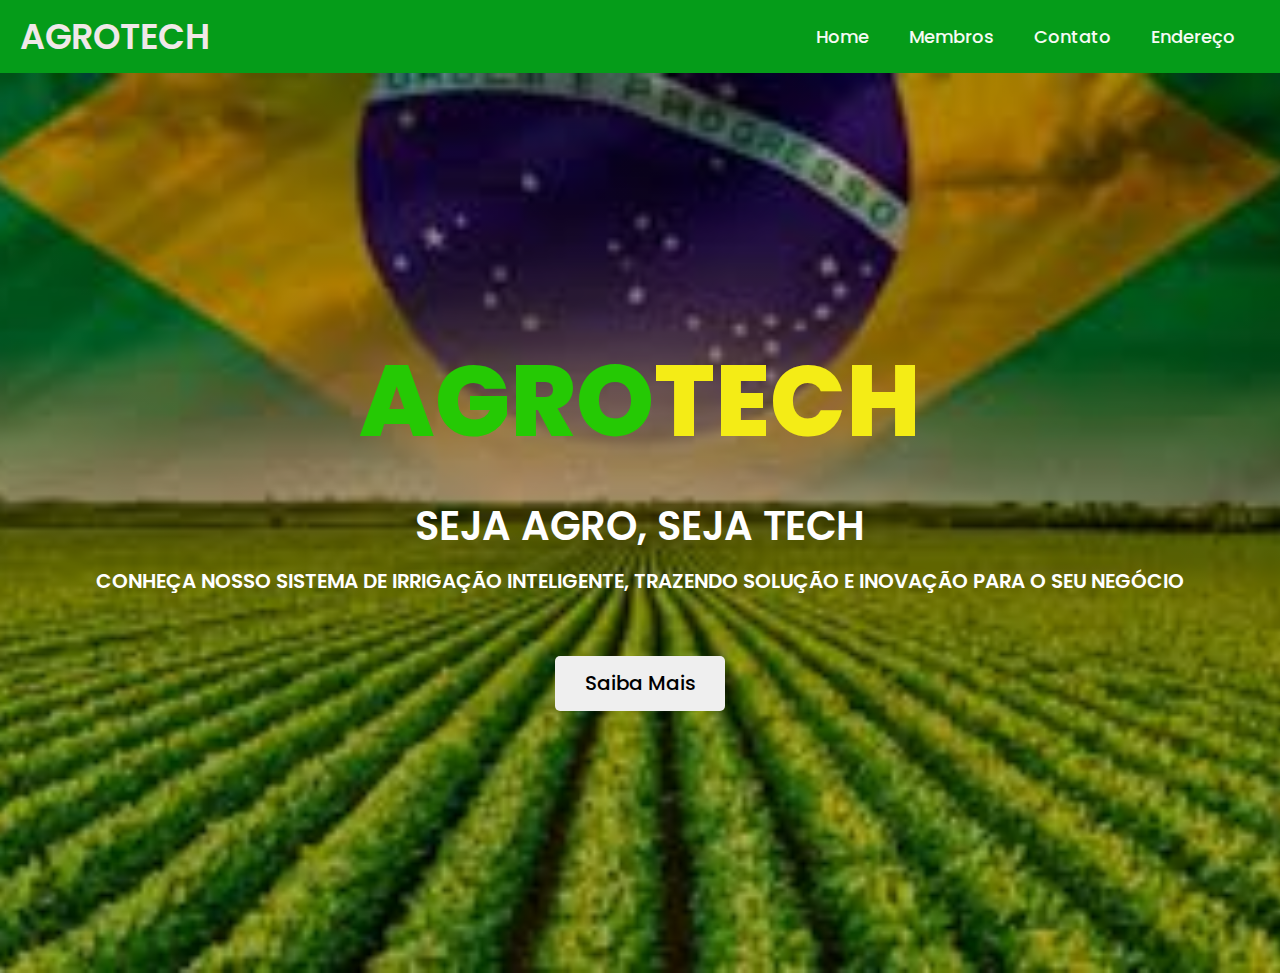
<file: index.html>
<!DOCTYPE html>
<html lang="pt-br">
<head>
  <meta charset="UTF-8">
  <meta http-equiv="X-UA-Compatible" content="IE=edge">
  <meta name="viewport" content="width=device-width, initial-scale=1.0">
  <link rel="stylesheet" href="style.css">
  <title>AGROTECH</title>

  <style>
    /* Ocultar seção inicialmente */
    #saiba_mais {
      display: none;
      padding: 20px;
    }

    .hidden {
      display: none;
    }

    /* Animação de piscar */
    @keyframes piscar {
      0%, 100% { opacity: 1; }
      50% { opacity: 0.3; }
    }

    .piscando {
      animation: piscar 1s infinite;
    }
  </style>
</head>
<body>

  <!-- NAV -->
  <nav>
    <div class="logo-container">
      <a href="#" class="logo">AGROTECH</a>
      <button class="nav-toggle" id="menu-toggle">&#9776;</button>
    </div>

    <ul id="nav-links">
      <li><a href="#" onclick="mostrarHome()">Home</a></li>
      <li><a href="membros.html">Membros</a></li>
      <li>
        <a href="https://wa.me/5511999999999?text=Olá!%20Tenho%20interesse%20no%20sistema%20AGROTECH"
           target="_blank" rel="noopener noreferrer">
          Contato
      <li><a href="endereço.html">Endereço</a></li>
        </a>
      </li>
    </ul>
  </nav>

  <!-- HOME / BANNER -->
  <section id="home" class="banner">
    <div class="texto">
      <h1 class="titulo">
        <span class="verde">AGRO</span><span class="amarelo">TECH</span>
      </h1>
      <h2 class="sub_titulo_1">SEJA AGRO, SEJA TECH</h2>
      <h3 class="sub_titulo_2">
        CONHEÇA NOSSO SISTEMA DE IRRIGAÇÃO INTELIGENTE, TRAZENDO SOLUÇÃO E INOVAÇÃO PARA O SEU NEGÓCIO
      </h3>

      <div class="botoes">
        <button class="piscando" onclick="mostrarSaibaMais()">Saiba Mais</button>
      </div>
    </div>
  </section>

  <!-- SAIBA MAIS (inicialmente escondido) -->
  <section id="saiba_mais">
    <h2>Saiba Mais sobre o AGROTECH</h2>
    <p>
      O <strong>AGROTECH</strong> é um projeto desenvolvido para otimizar o uso da água na agricultura, utilizando
      tecnologia para captar, armazenar e distribuir água da chuva de forma automatizada e inteligente.
    </p>
    <p>
      Nosso sistema conta com sensores que monitoram a umidade do solo, controlando a irrigação de forma eficiente.
      Além disso, ele é alimentado por energia sustentável, tornando a proposta ainda mais ecológica.
    </p>
    <p>
      Acreditamos que, com inovação e responsabilidade ambiental, podemos transformar o modo como a água é utilizada no
      campo, garantindo mais produtividade e preservação do meio ambiente.
    </p>
    <button onclick="mostrarHome()">Voltar</button>
  </section>

  <!-- SCRIPT para alternar visibilidade -->
  <script>
    function mostrarSaibaMais() {
      document.getElementById("home").style.display = "none";
      document.getElementById("saiba_mais").style.display = "block";
    }

    function mostrarHome() {
      document.getElementById("saiba_mais").style.display = "none";
      document.getElementById("home").style.display = "block";
    }

    // Menu toggle (para mobile)
    const toggleBtn = document.getElementById('menu-toggle');
    const navLinks = document.getElementById('nav-links');

    toggleBtn.addEventListener('click', () => {
      navLinks.classList.toggle('active');
    });
  </script>
</body>
</html>
</file>
<file: style.css>
@import url('https://fonts.googleapis.com/css2?family=Poppins:wght@300;400;500;600&display=swap');

* {
  margin: 0;
  padding: 0;
  box-sizing: border-box;
  font-family: 'Poppins', sans-serif;
}

html {
  scroll-behavior: smooth;
}

/* NAV PADRÃO */
nav {
  background-color: #059c19;
  padding: 10px 20px;
  display: flex;
  justify-content: space-between;
  align-items: center;
  flex-wrap: wrap;
}

/* Container logo + botão */
.logo-container {
  display: flex;
  align-items: center;
}

/* Logo */
.logo {
  text-decoration: none;
  color: #f0e8e8;
  font-size: 35px;
  font-weight: 600;
}

/* Botão hamburguer - escondido por padrão */
.nav-toggle {
  display: none;
  font-size: 30px;
  color: #fff;
  background: none;
  border: none;
  cursor: pointer;
   margin-right: 15px; 
}

/* Menu visível em telas grandes */
nav ul {
  display: flex;
  align-items: center;
  list-style: none;
  padding: 10px;
  gap: 10px;
}

/* Estilo dos links */
nav li a {
  text-decoration: none;
  color: #f6faf3;
  font-size: 18px;
  font-weight: 500;
  padding: 8px 15px;
  border-radius: 5px;
  transition: 0.3s;
}

nav li a:hover {
  background-color: white;
  color: black;
}

/* ----------- RESPONSIVO (celular) ----------- */
@media (max-width: 768px) {
  /* Reorganiza a parte superior */
  .logo-container {
    width: 100%;
    justify-content: space-between;
  }

  /* Mostra o botão */
  .nav-toggle {
    display: block;
  }

  /* Esconde o menu por padrão */
  nav ul {
    display: none;
    flex-direction: column;
    width: 100%;
    background-color: #059c19;
    margin-top: 10px;
  }

  /* Mostra o menu quando ativado */
  nav ul.active {
    display: flex;
  }

  nav li {
    width: 100%;
  }

  nav li a {
    display: block;
    width: 100%;
    text-align: left;
  }
}





/* BANNER */
.banner {
  min-height: 100vh;
  background: linear-gradient(rgba(0,0,0,0.3), rgba(0,0,0,0.3)),
              url('imagens/fundo1.jpg') no-repeat center center / cover;
  display: flex;
  align-items: center;
  justify-content: center;
  text-align: center;
  padding: 20px;
}

.texto .titulo .verde {
  color: #25c904;
  font-size: 100px;
  font-weight: 800;
}

.texto .titulo .amarelo {
  color: #f4ec16;
  font-size: 100px;
  font-weight: 800;
}

.texto .sub_titulo_1 {
  color: #fff;
  font-size: 40px;
  font-weight: 600;
  margin-top: 20px;
}

.texto .sub_titulo_2 {
  color: #fff;
  font-size: 20px;
  font-weight: 600;
  margin-top: 10px;
  padding: 0 10px;
}

.texto .botoes {
  margin-top: 50px;
}

.texto .botoes button {
  height: 55px;
  width: 170px;
  border-radius: 5px;
  border: none;
  margin: 10px 5px;
  font-size: 20px;
  font-weight: 500;
  padding: 0 10px;
  cursor: pointer;
  outline: none;
  transition: 0.3s;
}

.texto .botoes button.n-overlay {
  color: white;
  background: none;
  border: 2px solid white;
  animation: vibrar 0.5s ease-in-out infinite both;
}

.texto .botoes button.n-overlay:hover {
  color: black;
  background-color: white;
}

/* ANIMAÇÃO */
@keyframes vibrar {
  0% { transform: scale(1); }
  50% { transform: scale(1.1); }
  100% { transform: scale(1); }
}

/* SEÇÃO SAIBA MAIS */
#saiba_mais {
  background: linear-gradient(rgba(255, 255, 255, 0.85), rgba(255, 255, 255, 0.85)),
              url('imagens/fundo2.jpg') no-repeat center center / cover;
  color: #034d1f;
  padding: 80px 30px;
  text-align: center;
}

#saiba_mais h2 {
  font-size: 36px;
  color: #059c19;
  margin-bottom: 20px;
}

#saiba_mais p {
  font-size: 18px;
  max-width: 800px;
  margin: 0 auto 20px auto;
  line-height: 1.6;
}

/* RESPONSIVO */
@media (max-width: 768px) {
  nav {
    padding: 10px 20px;
    flex-direction: column;
    align-items: flex-start;
  }

  nav ul {
    flex-direction: column;
    width: 100%;
    padding-left: 0;
  }

  nav li {
    width: 100%;
  }

  nav li a {
    display: block;
    width: 100%;
    padding: 10px;
  }

  .texto .titulo .verde,
  .texto .titulo .amarelo {
    font-size: 60px;
  }

  .texto .sub_titulo_1 {
    font-size: 28px;
  }

  .texto .sub_titulo_2 {
    font-size: 16px;
  }

  .texto .botoes {
    display: flex;
    flex-direction: column;
    align-items: center;
  }

  .texto .botoes button {
    width: 90%;
    margin: 10px 0;
  }

  #saiba_mais h2 {
    font-size: 28px;
  }

  #saiba_mais p {
    font-size: 16px;
  }
}
</file>
